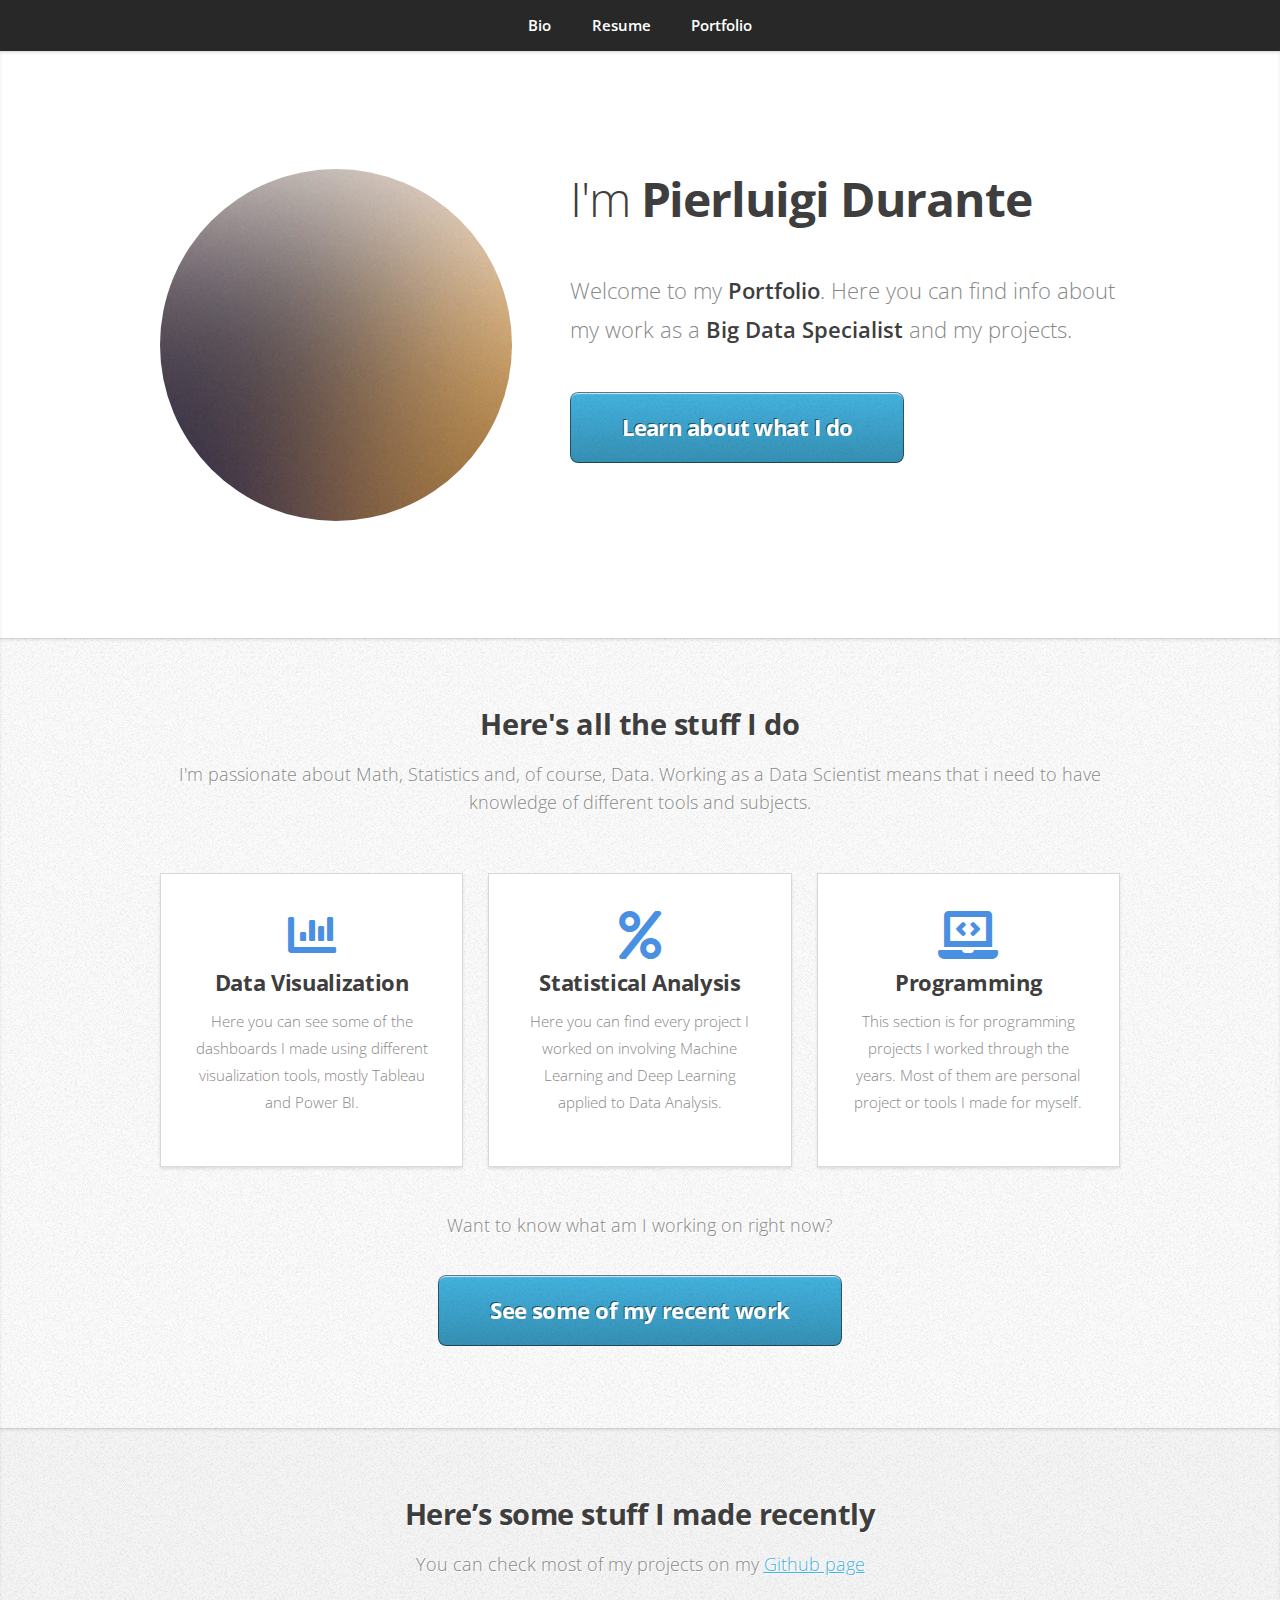
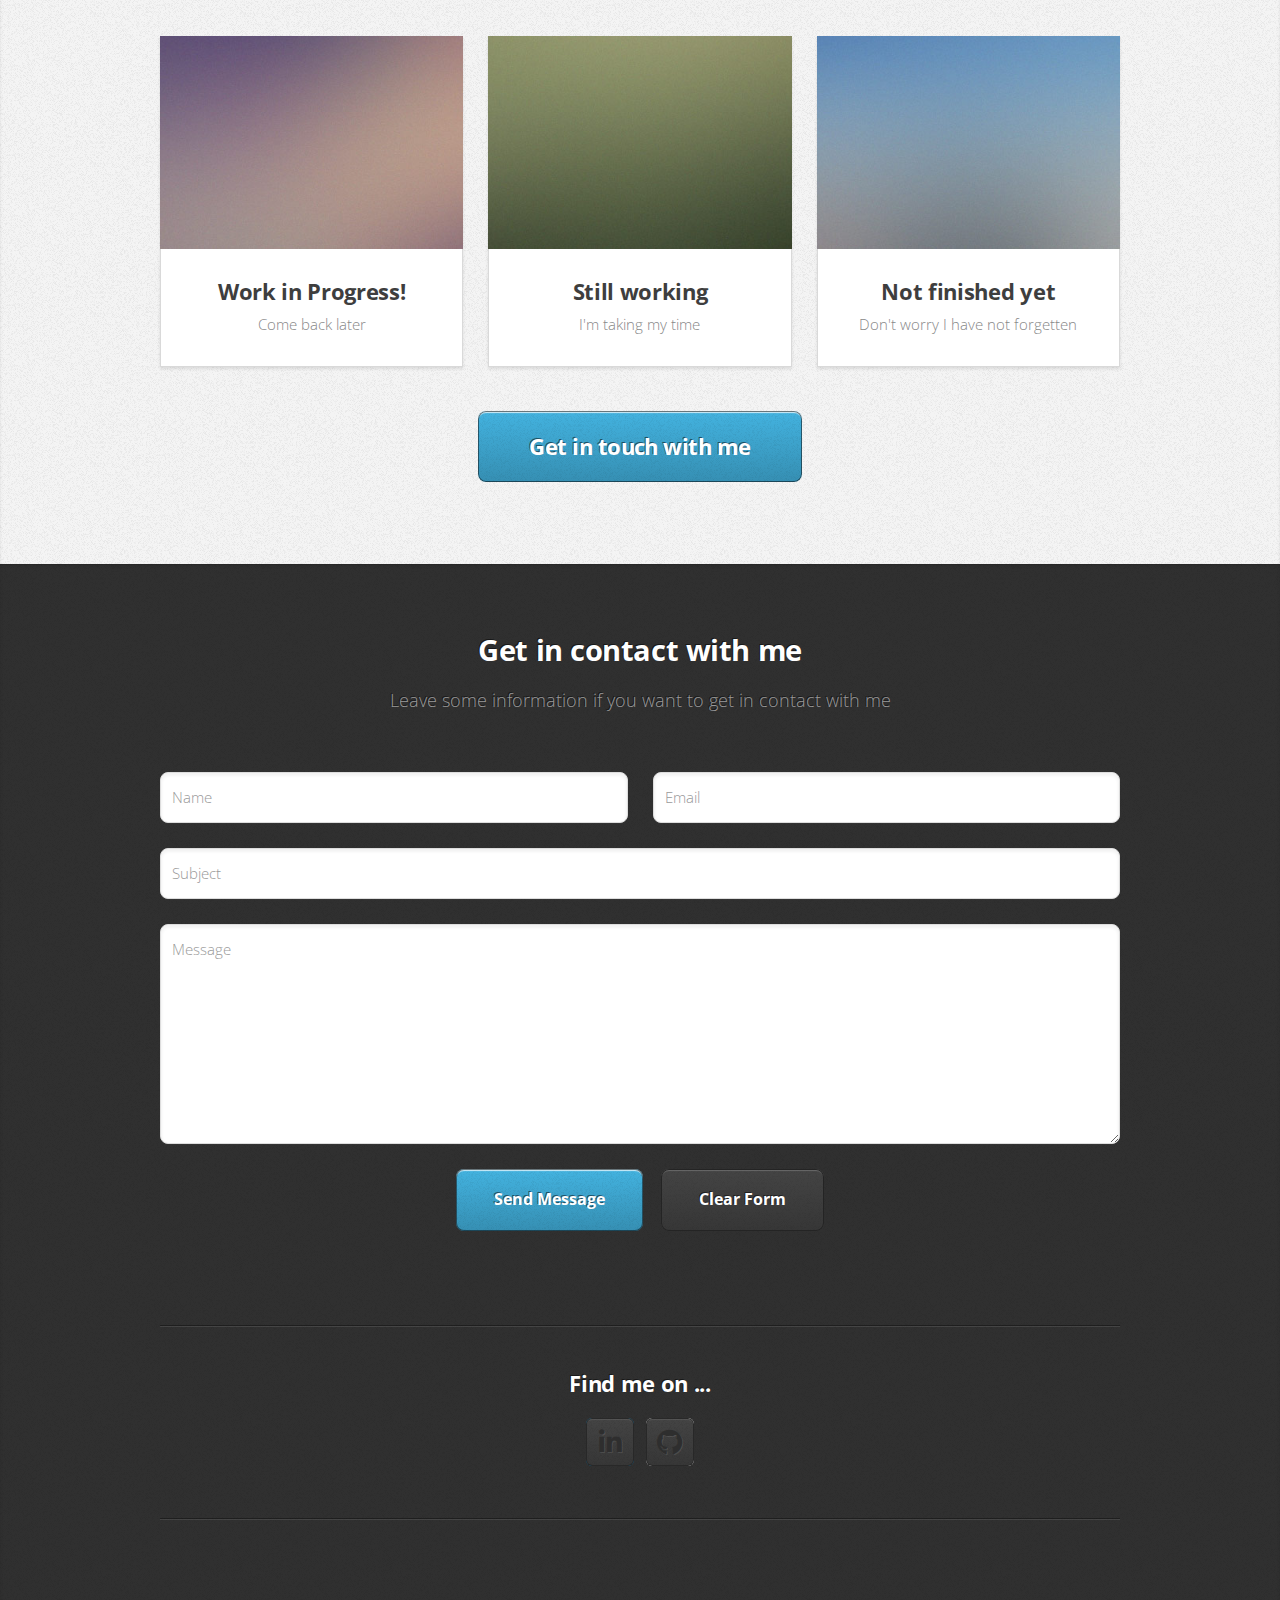
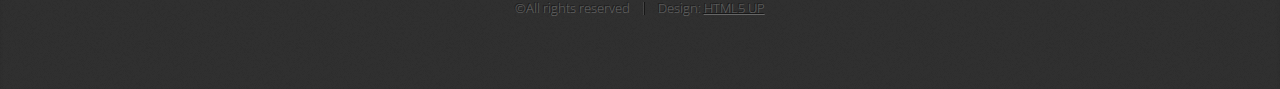
<file: index.html>
<!DOCTYPE HTML>
<!--
	Miniport by HTML5 UP
	html5up.net | @ajlkn
	Free for personal and commercial use under the CCA 3.0 license (html5up.net/license)
-->
<html>
	<head>
		<title>Pierluigi Durante's Portfolio</title>
		<meta charset="utf-8" />
		<meta name="viewport" content="width=device-width, initial-scale=1, user-scalable=no" />
		<link rel="stylesheet" href="assets/css/main.css" />
	</head>
	<body class="is-preload">

	<!-- Style of the CSS-->
	<style>
	.box.style1 .fa {
		font-size: 3rem;  /* Makes icons larger */
		margin-bottom: 1rem;  /* Adds some space below icons */
		color: #4a90e2;  /* You can change this color to match your theme */
	}
	</style>

		<!-- Nav -->
			<nav id="nav">
				<ul class="container">
					<li><a href="bio.html">Bio</a></li>
					<li><a href="resume.html">Resume</a></li>
					<li><a href="projects.html">Portfolio</a></li>
				</ul>
			</nav>

		<!-- Home -->
			<article id="top" class="wrapper style1">
				<div class="container">
					<div class="row">
						<div class="col-4 col-5-large col-12-medium">
							<span class="image fit"><img src="images/pic00.jpg" alt="" /></span>
						</div>
						<div class="col-8 col-7-large col-12-medium">
							<header>
								<h1>I'm <strong>Pierluigi Durante</strong></h1>
							</header>
							<p>Welcome to my <strong>Portfolio</strong>. Here you can find info about my work as a <strong>Big Data Specialist</strong> and my projects. </p>
					
							<a href="#work" class="button large scrolly">Learn about what I do</a>
						</div>
					</div>
				</div>
			</article>

		<!-- Work -->
			<article id="work" class="wrapper style2">
				<div class="container">
					<header>
						<h2>Here's all the stuff I do</h2>
						<p>I'm passionate about Math, Statistics and, of course, Data. Working as a Data Scientist means that i need to have knowledge of different tools and subjects.</p>
					</header>
					<div class="row aln-center">
						<div class="col-4 col-6-medium col-12-small">
							<section class="box style1">
								<span class="fa fa-chart-bar fa-lg"></span>
								<h3>Data Visualization</h3>
								<p>Here you can see some of the dashboards I made using different visualization tools, mostly Tableau and Power BI.</p>
							</section>
						</div>
						<div class="col-4 col-6-medium col-12-small">
							<section class="box style1">
								<span class="fa fa-percent fa-lg"></span>
								<h3>Statistical Analysis</h3>
								<p>Here you can find every project I worked on involving Machine Learning and Deep Learning applied to Data Analysis.</p>
							</section>
						</div>
						<div class="col-4 col-6-medium col-12-small">
							<section class="box style1">
								<span class="fa fa-laptop-code fa-lg"></span>
								<h3>Programming</h3>
								<p>This section is for programming projects I worked through the years. Most of them are personal project or tools I made for myself.</p>
							</section>
						</div>
					</div>
					<footer>
						<p>Want to know what am I working on right now?</p>
						<a href="#portfolio" class="button large scrolly">See some of my recent work</a>
					</footer>
				</div>
			</article>

		<!-- Portfolio -->
			<article id="portfolio" class="wrapper style3">
				<div class="container">
					<header>
						<h2>Here’s some stuff I made recently</h2>
						<p>You can check most of my projects on my <a href = "https://github.com/pier1501" target = "_blank">Github page</a> </p>
					</header>
					<div class="row">
						<div class="col-4 col-6-medium col-12-small">
							<article class="box style2">
								<a href="#" class="image featured"><img src="images/pic01.jpg" alt="" /></a>
								<h3><a href="#">Work in Progress!</a></h3>
								<p>Come back later</p>
							</article>
						</div>
						<div class="col-4 col-6-medium col-12-small">
							<article class="box style2">
								<a href="#" class="image featured"><img src="images/pic02.jpg" alt="" /></a>
								<h3><a href="#">Still working</a></h3>
								<p>I'm taking my time</p>
							</article>
						</div>
						<div class="col-4 col-6-medium col-12-small">
							<article class="box style2">
								<a href="#" class="image featured"><img src="images/pic03.jpg" alt="" /></a>
								<h3><a href="#">Not finished yet </a></h3>
								<p>Don't worry I have not forgetten</p>
							</article>
						</div>
						<!----
						<div class="col-4 col-6-medium col-12-small">
							<article class="box style2">
								<a href="#" class="image featured"><img src="images/pic04.jpg" alt="" /></a>
								<h3><a href="#">Tempus dolore</a></h3>
								<p>Ornare nulla proin odio consequat.</p>
							</article>
						</div>
						<div class="col-4 col-6-medium col-12-small">
							<article class="box style2">
								<a href="#" class="image featured"><img src="images/pic05.jpg" alt="" /></a>
								<h3><a href="#">Feugiat aliquam</a></h3>
								<p>Ornare nulla proin odio consequat.</p>
							</article>
						</div>
						<div class="col-4 col-6-medium col-12-small">
							<article class="box style2">
								<a href="#" class="image featured"><img src="images/pic06.jpg" alt="" /></a>
								<h3><a href="#">Sed amet ornare</a></h3>
								<p>Ornare nulla proin odio consequat.</p>
							</article>
						</div>
						-->
					</div>
					<footer>
						<p></p>
						<a href="#contact" class="button large scrolly">Get in touch with me</a>
					</footer>
				</div>
			</article>

		<!-- Contact -->
			<article id="contact" class="wrapper style4">
				<div class="container large">
					<header>
						<h2>Get in contact with me</h2>
						<p>Leave some information if you want to get in contact with me</p>
					</header>
					<div class="row">
						<style>
                            /* Style for input fields and textarea */
                            #contactForm input[type="text"],
                            #contactForm input[type="email"],
                            #contactForm textarea {
                                background-color: white !important;
                                color: #666 !important;
                                border: 1px solid #ddd !important;
                            }

                            /* Style for placeholder text */
                            #contactForm input::placeholder,
                            #contactForm textarea::placeholder {
                                color: #999 !important;
                                opacity: 1 !important;
                            }

                            /* Style for text when typing */
                            #contactForm input:focus,
                            #contactForm textarea:focus {
                                border-color: #4a4a4a !important;
                                color: #333 !important;
                            }
                        </style>
						<div class="col-12">
							<!-- Add id to the form and fix the form closing tag -->
							<form id="contactForm" onsubmit="return handleSubmit(event)">
								<div class="row">
									<div class="col-6 col-12-small">
										<input type="text" name="name" id="name" placeholder="Name" required />
									</div>
									<div class="col-6 col-12-small">
										<input type="email" name="email" id="email" placeholder="Email" required />
									</div>
									<div class="col-12">
										<input type="text" name="subject" id="subject" placeholder="Subject" required/>
									</div>
									<div class="col-12">
										<textarea name="message" id="message" placeholder="Message" required></textarea>
									</div>
									<div class="col-12">
										<ul class="actions">
											<li><input type="submit" value="Send Message" /></li>
											<li><input type="reset" value="Clear Form" class="alt" /></li>
										</ul>
									</div>
									<!-- Add status message div -->
									<div class="col-12">
										<div id="status-message" style="display: none; padding: 15px; margin-top: 20px; border-radius: 5px;"></div>
									</div>
								</div>
							</form>
						</div>
						<div class="col-12">
							<hr />
							<h3>Find me on ...</h3>
							<ul class="social">
								<li><a href="https://www.linkedin.com/in/pierluigi-durante-331aa129b/" class="icon brands fa-linkedin-in" style="color: #0077B5;"><span class="label">LinkedIn</span></a></li>
								<li><a href="https://github.com/pier1501" class="icon brands fa-github" style="color: #181717;"><span class="label">Github</span></a></li>
								<!--
								<li><a href="#" class="icon solid fa-rss"><span>RSS</span></a></li>
								<li><a href="#" class="icon brands fa-instagram"><span>Instagram</span></a></li>
								<li><a href="#" class="icon brands fa-foursquare"><span>Foursquare</span></a></li>
								<li><a href="#" class="icon brands fa-skype"><span>Skype</span></a></li>
								<li><a href="#" class="icon brands fa-soundcloud"><span>Soundcloud</span></a></li>
								<li><a href="#" class="icon brands fa-youtube"><span>YouTube</span></a></li>
								<li><a href="#" class="icon brands fa-blogger"><span>Blogger</span></a></li>
								<li><a href="#" class="icon brands fa-flickr"><span>Flickr</span></a></li>
								<li><a href="#" class="icon brands fa-vimeo"><span>Vimeo</span></a></li>
								<li><a href="#" class="icon brands fa-tumblr"><span class="label">Tumblr</span></a></li>
								<li><a href="#" class="icon brands fa-google-plus"><span class="label">Google+</span></a></li>
								<li><a href="#" class="icon brands fa-twitter"><span class="label">Twitter</span></a></li>
								<li><a href="#" class="icon brands fa-facebook-f"><span class="label">Facebook</span></a></li>
								<li><a href="#" class="icon brands fa-dribbble"><span class="label">Dribbble</span></a></li>
								-->
							</ul>
							<hr />
						</div>
					</div>
					<footer>
						<ul id="copyright">
							<li>&copy;All rights reserved</li><li>Design: <a href="http://html5up.net">HTML5 UP</a></li>
						</ul>
					</footer>
				</div>
			</article>

		<!-- Scripts 
			<script src="assets/js/jquery.min.js"></script>
			<script src="assets/js/jquery.scrolly.min.js"></script>
			<script src="assets/js/browser.min.js"></script>
			<script src="assets/js/breakpoints.min.js"></script>
			<script src="assets/js/util.js"></script>
			<script src="assets/js/main.js"></script>
		-->
		<!--	Add EmailJS Script 
			<script type="text/javascript" src="https://cdn.jsdelivr.net/npm/@emailjs/browser@3/dist/email.min.js"></script>
			<script type="text/javascript">
				// Initialize EmailJS with your user ID
				(function() {
					emailjs.init("YOUR_USER_ID"); // Replace with your actual User ID
				})();

				function handleSubmit(event) {
					event.preventDefault();
					
					// Get the status message div
					const statusDiv = document.getElementById('status-message');
					const submitButton = document.querySelector('input[type="submit"]');
					
					// Disable submit button and show loading state
					submitButton.value = 'Sending...';
					submitButton.disabled = true;
					
					// Get form data
					const templateParams = {
						from_name: document.getElementById('name').value,
						from_email: document.getElementById('email').value,
						subject: document.getElementById('subject').value,
						message: document.getElementById('message').value,
					};

					// Send email using EmailJS
					emailjs.send(
						'YOUR_SERVICE_ID', // Replace with your EmailJS service ID
						'YOUR_TEMPLATE_ID', // Replace with your EmailJS template ID
						templateParams
					)
					.then(function(response) {
						// Success message
						statusDiv.style.display = 'block';
						statusDiv.style.backgroundColor = '#dff0d8';
						statusDiv.style.color = '#3c763d';
						statusDiv.style.border = '1px solid #d6e9c6';
						statusDiv.textContent = 'Your message has been sent successfully!';
						
						// Clear the form
						document.getElementById('contactForm').reset();
					}, function(error) {
						// Error message
						statusDiv.style.display = 'block';
						statusDiv.style.backgroundColor = '#f2dede';
						statusDiv.style.color = '#a94442';
						statusDiv.style.border = '1px solid #ebccd1';
						statusDiv.textContent = 'Sorry, there was an error sending your message. Please try again later.';
					})
					.finally(function() {
						// Re-enable submit button
						submitButton.value = 'Send Message';
						submitButton.disabled = false;
						
						// Hide status message after 5 seconds
						setTimeout(() => {
							statusDiv.style.display = 'none';
						}, 5000);
					});
					
					return false;
				}
				</script>
				-->
	</body>
</html>
</file>
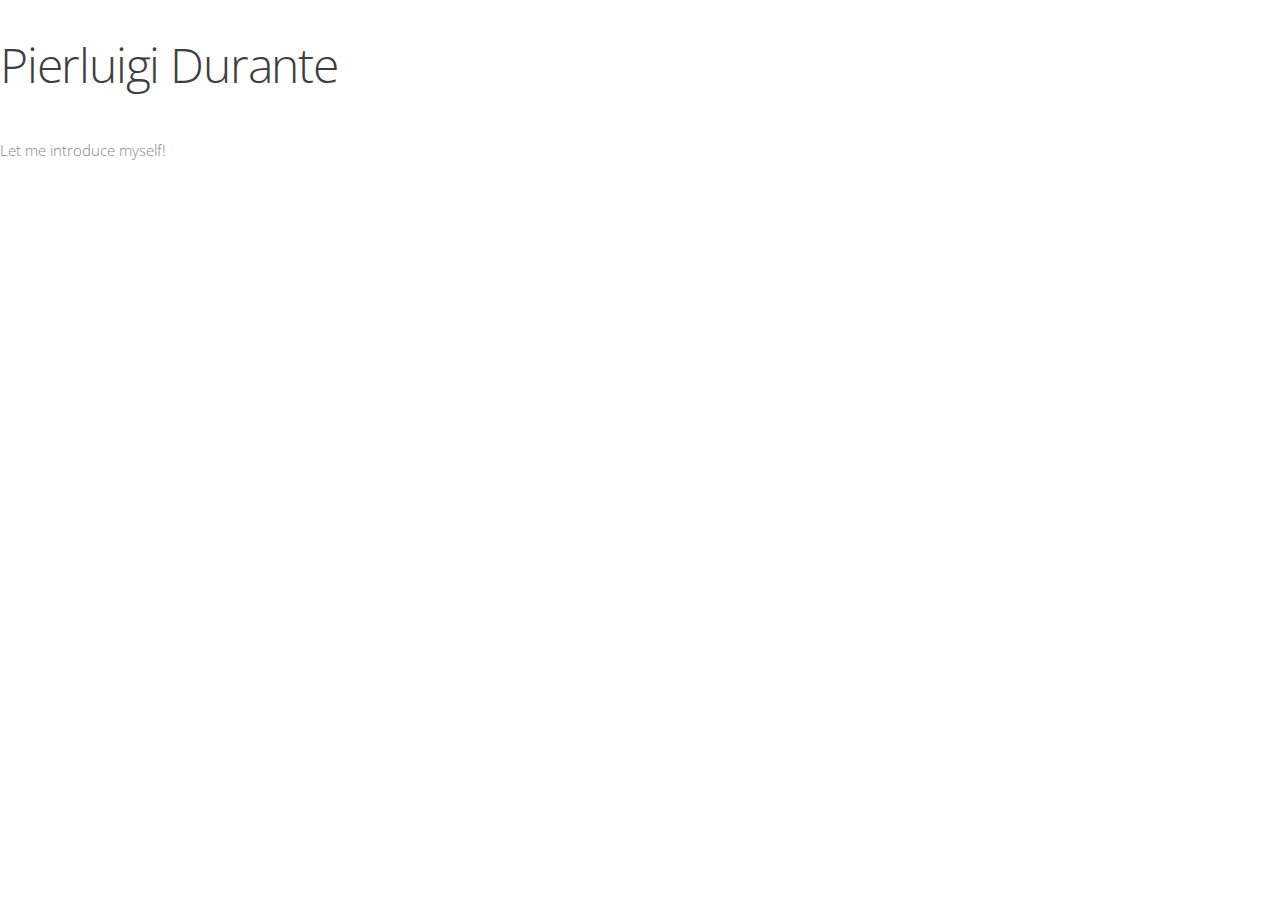
<file: bio.html>
<!DOCTYPE html>
<html lang="en">
	<head>
		<title>Pierluigi Durante's Portfolio</title>
		<meta charset="utf-8" />
		<meta name="viewport" content="width=device-width, initial-scale=1, user-scalable=no" />
		<link rel="stylesheet" href="assets/css/main.css" />
	</head>
	<body class="is-preload">
		<header>
			<h1>Pierluigi Durante</h1>
		</header>
		<main>
			<p>Let me introduce myself!</p>
		</main>
		<script src="assets/js/main.js"></script>
	</body>
</html>
</file>
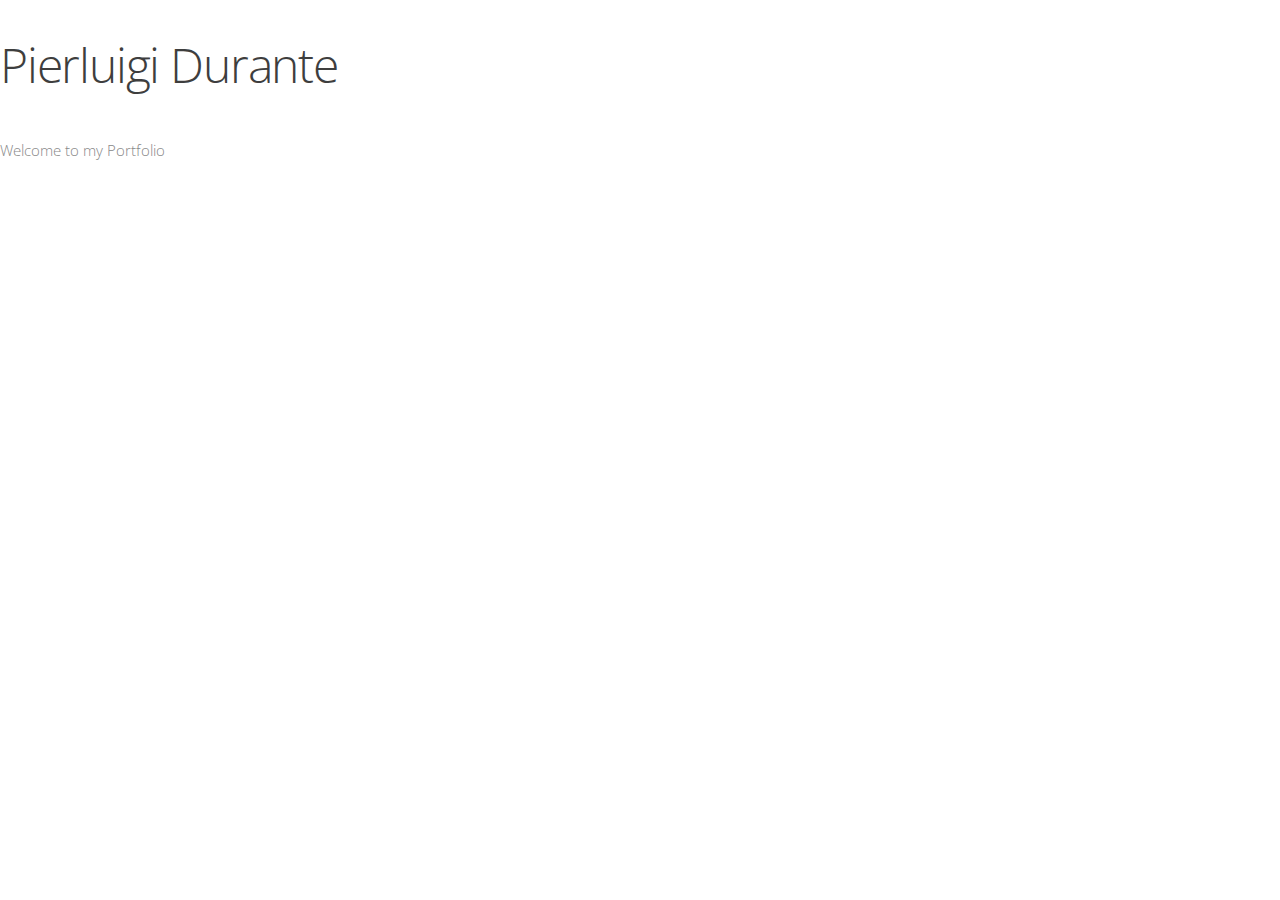
<file: projects.html>
<!DOCTYPE html>
<html lang="en">
	<head>
		<title>Pierluigi Durante's Portfolio</title>
		<meta charset="utf-8" />
		<meta name="viewport" content="width=device-width, initial-scale=1, user-scalable=no" />
		<link rel="stylesheet" href="assets/css/main.css" />
	</head>
	<body class="is-preload">
		<header>
			<h1>Pierluigi Durante</h1>
		</header>
		<main>
			<p>Welcome to my Portfolio</p>
		</main>
		<script src="assets/js/main.js"></script>
	</body>
</html>
</file>
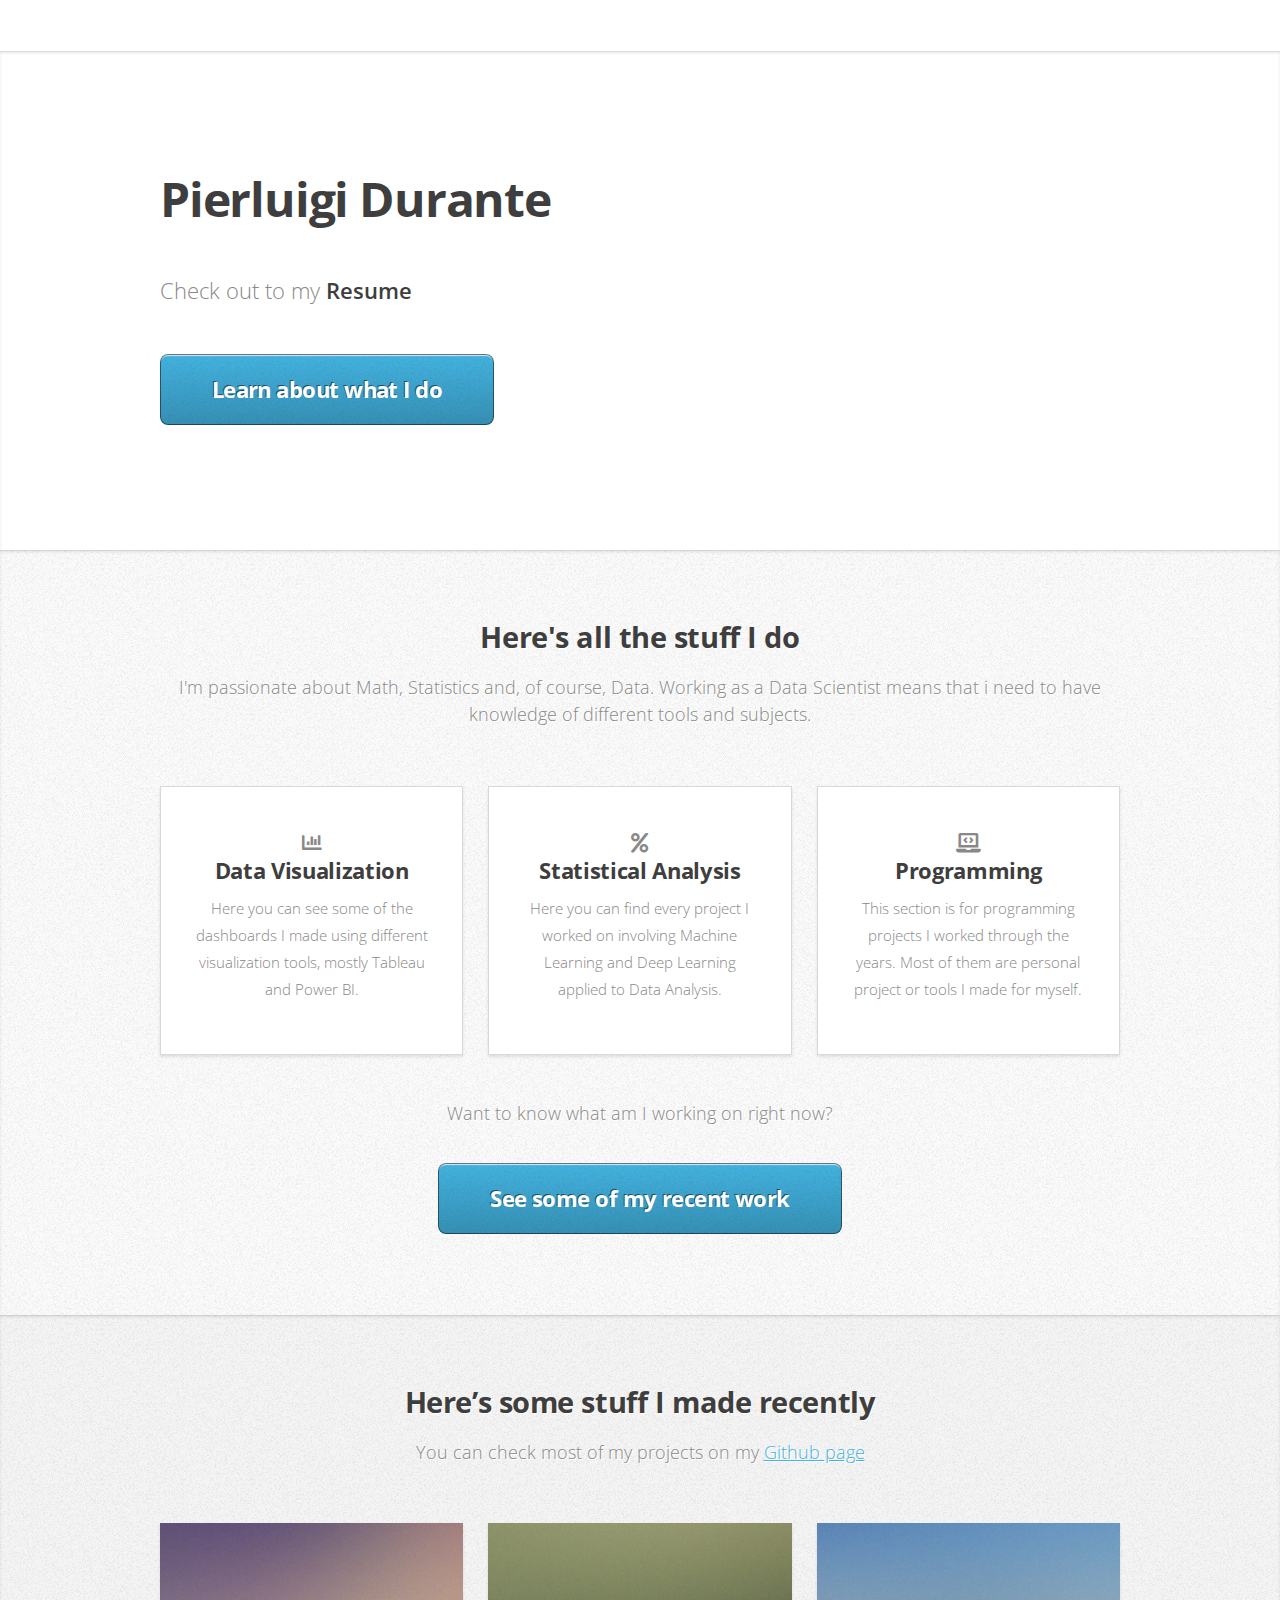
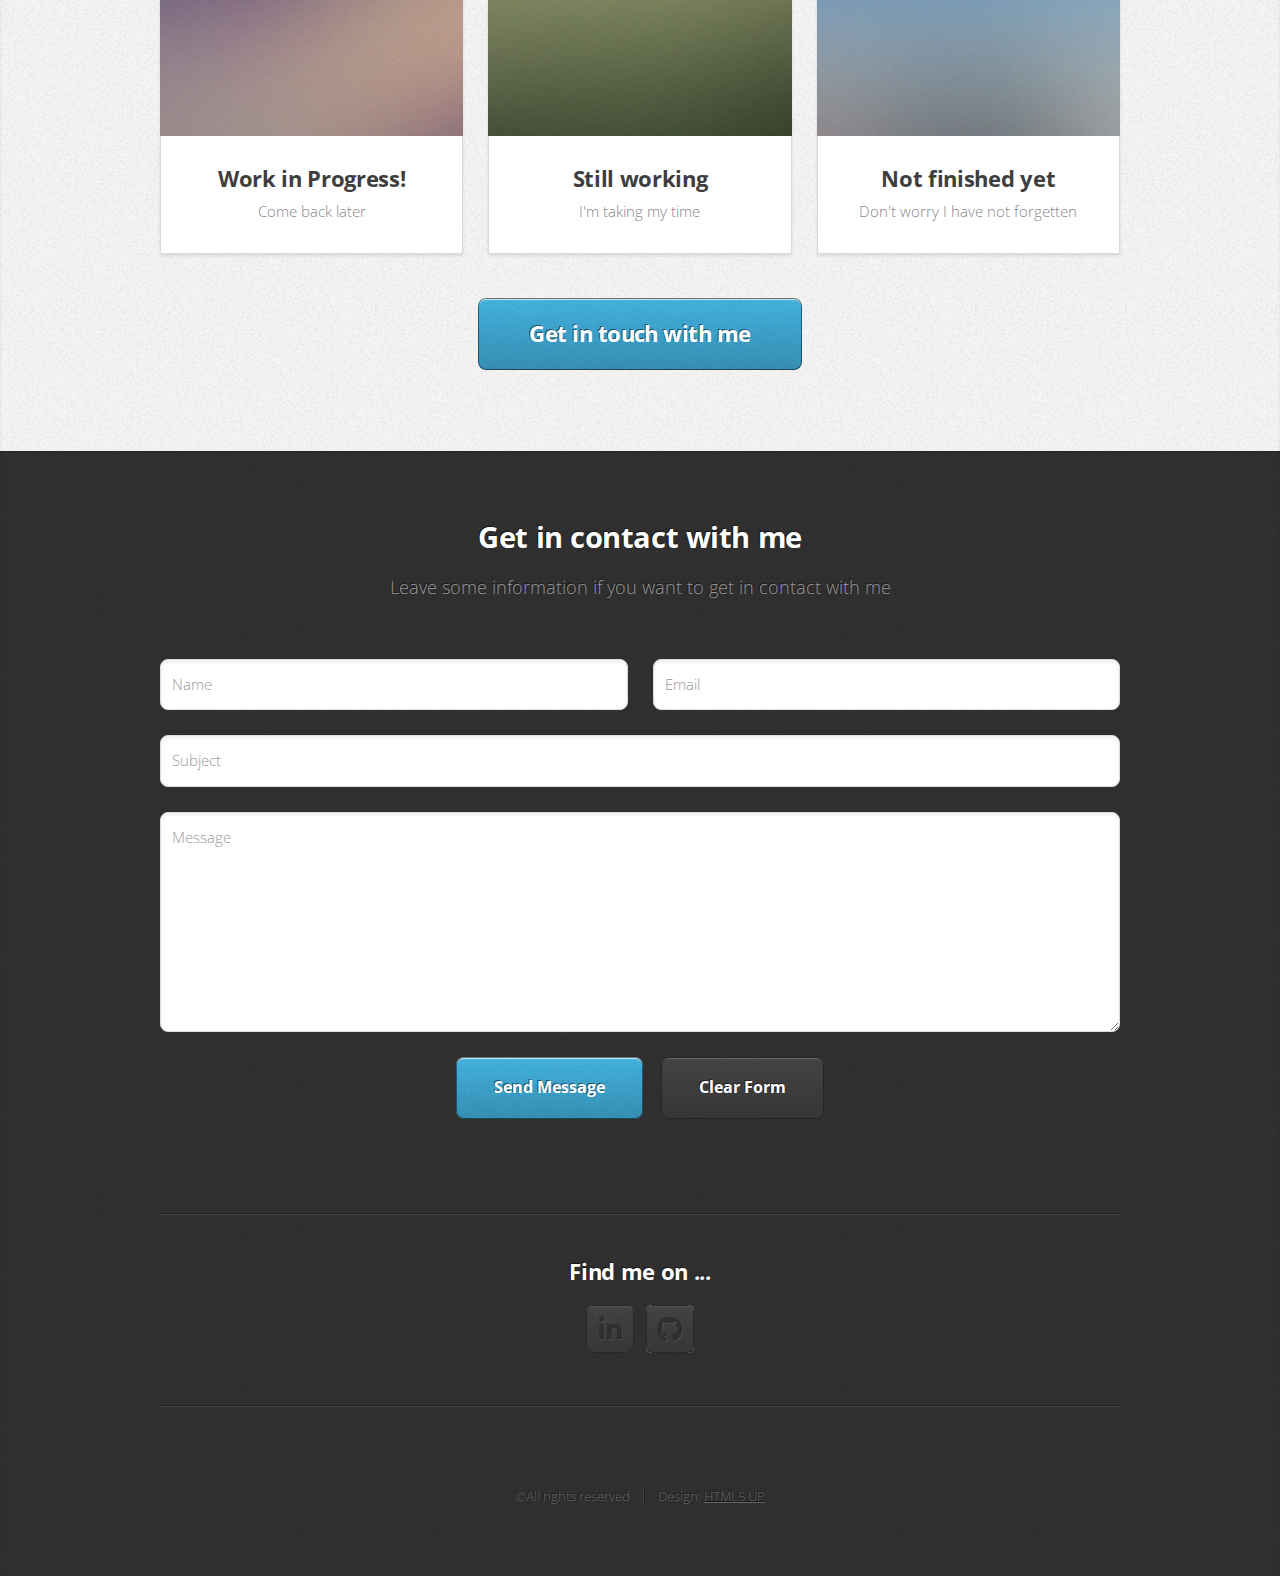
<file: resume.html>
<!DOCTYPE html>
<html lang="en">
	<head>
		<title>Pierluigi Durante's Portfolio</title>
		<meta charset="utf-8" />
		<meta name="viewport" content="width=device-width, initial-scale=1, user-scalable=no" />
		<link rel="stylesheet" href="assets/css/main.css" />
	</head>
	<body class="is-preload">

	<!-- Home -->
	<article id="top" class="wrapper style1">
		<div class="container">
			<div class="col-8 col-7-large col-12-medium">
				<header>
					<h1><strong>Pierluigi Durante</strong></h1>
				</header>
				<p>Check out to my <strong>Resume</strong></p>
			
				<a href="#work" class="button large scrolly">Learn about what I do</a>
			</div>
		</div>
	</article>

<!-- Work -->
	<article id="work" class="wrapper style2">
		<div class="container">
			<header>
				<h2>Here's all the stuff I do</h2>
				<p>I'm passionate about Math, Statistics and, of course, Data. Working as a Data Scientist means that i need to have knowledge of different tools and subjects.</p>
			</header>
			<div class="row aln-center">
				<div class="col-4 col-6-medium col-12-small">
					<section class="box style1">
						<span class="fa fa-chart-bar fa-lg"></span>
						<h3>Data Visualization</h3>
						<p>Here you can see some of the dashboards I made using different visualization tools, mostly Tableau and Power BI.</p>
					</section>
				</div>
				<div class="col-4 col-6-medium col-12-small">
					<section class="box style1">
						<span class="fa fa-percent fa-lg"></span>
						<h3>Statistical Analysis</h3>
						<p>Here you can find every project I worked on involving Machine Learning and Deep Learning applied to Data Analysis.</p>
					</section>
				</div>
				<div class="col-4 col-6-medium col-12-small">
					<section class="box style1">
						<span class="fa fa-laptop-code fa-lg"></span>
						<h3>Programming</h3>
						<p>This section is for programming projects I worked through the years. Most of them are personal project or tools I made for myself.</p>
					</section>
				</div>
			</div>
			<footer>
				<p>Want to know what am I working on right now?</p>
				<a href="#portfolio" class="button large scrolly">See some of my recent work</a>
			</footer>
		</div>
	</article>

<!-- Portfolio -->
	<article id="portfolio" class="wrapper style3">
		<div class="container">
			<header>
				<h2>Here’s some stuff I made recently</h2>
				<p>You can check most of my projects on my <a href = "https://github.com/pier1501" target = "_blank">Github page</a> </p>
			</header>
			<div class="row">
				<div class="col-4 col-6-medium col-12-small">
					<article class="box style2">
						<a href="#" class="image featured"><img src="images/pic01.jpg" alt="" /></a>
						<h3><a href="#">Work in Progress!</a></h3>
						<p>Come back later</p>
					</article>
				</div>
				<div class="col-4 col-6-medium col-12-small">
					<article class="box style2">
						<a href="#" class="image featured"><img src="images/pic02.jpg" alt="" /></a>
						<h3><a href="#">Still working</a></h3>
						<p>I'm taking my time</p>
					</article>
				</div>
				<div class="col-4 col-6-medium col-12-small">
					<article class="box style2">
						<a href="#" class="image featured"><img src="images/pic03.jpg" alt="" /></a>
						<h3><a href="#">Not finished yet </a></h3>
						<p>Don't worry I have not forgetten</p>
					</article>
				</div>
				<!----
				<div class="col-4 col-6-medium col-12-small">
					<article class="box style2">
						<a href="#" class="image featured"><img src="images/pic04.jpg" alt="" /></a>
						<h3><a href="#">Tempus dolore</a></h3>
						<p>Ornare nulla proin odio consequat.</p>
					</article>
				</div>
				<div class="col-4 col-6-medium col-12-small">
					<article class="box style2">
						<a href="#" class="image featured"><img src="images/pic05.jpg" alt="" /></a>
						<h3><a href="#">Feugiat aliquam</a></h3>
						<p>Ornare nulla proin odio consequat.</p>
					</article>
				</div>
				<div class="col-4 col-6-medium col-12-small">
					<article class="box style2">
						<a href="#" class="image featured"><img src="images/pic06.jpg" alt="" /></a>
						<h3><a href="#">Sed amet ornare</a></h3>
						<p>Ornare nulla proin odio consequat.</p>
					</article>
				</div>
				-->
			</div>
			<footer>
				<p></p>
				<a href="#contact" class="button large scrolly">Get in touch with me</a>
			</footer>
		</div>
	</article>

<!-- Contact -->
	<article id="contact" class="wrapper style4">
		<div class="container large">
			<header>
				<h2>Get in contact with me</h2>
				<p>Leave some information if you want to get in contact with me</p>
			</header>
			<div class="row">
				<style>
					/* Style for input fields and textarea */
					#contactForm input[type="text"],
					#contactForm input[type="email"],
					#contactForm textarea {
						background-color: white !important;
						color: #666 !important;
						border: 1px solid #ddd !important;
					}

					/* Style for placeholder text */
					#contactForm input::placeholder,
					#contactForm textarea::placeholder {
						color: #999 !important;
						opacity: 1 !important;
					}

					/* Style for text when typing */
					#contactForm input:focus,
					#contactForm textarea:focus {
						border-color: #4a4a4a !important;
						color: #333 !important;
					}
				</style>
				<div class="col-12">
					<!-- Add id to the form and fix the form closing tag -->
					<form id="contactForm" onsubmit="return handleSubmit(event)">
						<div class="row">
							<div class="col-6 col-12-small">
								<input type="text" name="name" id="name" placeholder="Name" required />
							</div>
							<div class="col-6 col-12-small">
								<input type="email" name="email" id="email" placeholder="Email" required />
							</div>
							<div class="col-12">
								<input type="text" name="subject" id="subject" placeholder="Subject" required/>
							</div>
							<div class="col-12">
								<textarea name="message" id="message" placeholder="Message" required></textarea>
							</div>
							<div class="col-12">
								<ul class="actions">
									<li><input type="submit" value="Send Message" /></li>
									<li><input type="reset" value="Clear Form" class="alt" /></li>
								</ul>
							</div>
							<!-- Add status message div -->
							<div class="col-12">
								<div id="status-message" style="display: none; padding: 15px; margin-top: 20px; border-radius: 5px;"></div>
							</div>
						</div>
					</form>
				</div>
				<div class="col-12">
					<hr />
					<h3>Find me on ...</h3>
					<ul class="social">
						<li><a href="https://www.linkedin.com/in/pierluigi-durante-331aa129b/" class="icon brands fa-linkedin-in" style="color: #0077B5;"><span class="label">LinkedIn</span></a></li>
						<li><a href="https://github.com/pier1501" class="icon brands fa-github" style="color: #181717;"><span class="label">Github</span></a></li>
						<!--
						<li><a href="#" class="icon solid fa-rss"><span>RSS</span></a></li>
						<li><a href="#" class="icon brands fa-instagram"><span>Instagram</span></a></li>
						<li><a href="#" class="icon brands fa-foursquare"><span>Foursquare</span></a></li>
						<li><a href="#" class="icon brands fa-skype"><span>Skype</span></a></li>
						<li><a href="#" class="icon brands fa-soundcloud"><span>Soundcloud</span></a></li>
						<li><a href="#" class="icon brands fa-youtube"><span>YouTube</span></a></li>
						<li><a href="#" class="icon brands fa-blogger"><span>Blogger</span></a></li>
						<li><a href="#" class="icon brands fa-flickr"><span>Flickr</span></a></li>
						<li><a href="#" class="icon brands fa-vimeo"><span>Vimeo</span></a></li>
						<li><a href="#" class="icon brands fa-tumblr"><span class="label">Tumblr</span></a></li>
						<li><a href="#" class="icon brands fa-google-plus"><span class="label">Google+</span></a></li>
						<li><a href="#" class="icon brands fa-twitter"><span class="label">Twitter</span></a></li>
						<li><a href="#" class="icon brands fa-facebook-f"><span class="label">Facebook</span></a></li>
						<li><a href="#" class="icon brands fa-dribbble"><span class="label">Dribbble</span></a></li>
						-->
					</ul>
					<hr />
				</div>
			</div>
			<footer>
				<ul id="copyright">
					<li>&copy;All rights reserved</li><li>Design: <a href="http://html5up.net">HTML5 UP</a></li>
				</ul>
			</footer>
		</div>
	</article>

<!-- Scripts 
	<script src="assets/js/jquery.min.js"></script>
	<script src="assets/js/jquery.scrolly.min.js"></script>
	<script src="assets/js/browser.min.js"></script>
	<script src="assets/js/breakpoints.min.js"></script>
	<script src="assets/js/util.js"></script>
	<script src="assets/js/main.js"></script>
-->
<!--	Add EmailJS Script 
	<script type="text/javascript" src="https://cdn.jsdelivr.net/npm/@emailjs/browser@3/dist/email.min.js"></script>
	<script type="text/javascript">
		// Initialize EmailJS with your user ID
		(function() {
			emailjs.init("YOUR_USER_ID"); // Replace with your actual User ID
		})();

		function handleSubmit(event) {
			event.preventDefault();
			
			// Get the status message div
			const statusDiv = document.getElementById('status-message');
			const submitButton = document.querySelector('input[type="submit"]');
			
			// Disable submit button and show loading state
			submitButton.value = 'Sending...';
			submitButton.disabled = true;
			
			// Get form data
			const templateParams = {
				from_name: document.getElementById('name').value,
				from_email: document.getElementById('email').value,
				subject: document.getElementById('subject').value,
				message: document.getElementById('message').value,
			};

			// Send email using EmailJS
			emailjs.send(
				'YOUR_SERVICE_ID', // Replace with your EmailJS service ID
				'YOUR_TEMPLATE_ID', // Replace with your EmailJS template ID
				templateParams
			)
			.then(function(response) {
				// Success message
				statusDiv.style.display = 'block';
				statusDiv.style.backgroundColor = '#dff0d8';
				statusDiv.style.color = '#3c763d';
				statusDiv.style.border = '1px solid #d6e9c6';
				statusDiv.textContent = 'Your message has been sent successfully!';
				
				// Clear the form
				document.getElementById('contactForm').reset();
			}, function(error) {
				// Error message
				statusDiv.style.display = 'block';
				statusDiv.style.backgroundColor = '#f2dede';
				statusDiv.style.color = '#a94442';
				statusDiv.style.border = '1px solid #ebccd1';
				statusDiv.textContent = 'Sorry, there was an error sending your message. Please try again later.';
			})
			.finally(function() {
				// Re-enable submit button
				submitButton.value = 'Send Message';
				submitButton.disabled = false;
				
				// Hide status message after 5 seconds
				setTimeout(() => {
					statusDiv.style.display = 'none';
				}, 5000);
			});
			
			return false;
		}
		</script>
		-->
</body>
</html>
</file>
<file: assets/css/main.css>
@import url("https://fonts.googleapis.com/css?family=Open+Sans:300,300italic,600,600italic,700");
@import url('https://fonts.googleapis.com/css2?family=Libre+Franklin:ital,wght@0,100..900;1,100..900&display=swap');
@import url("fontawesome-all.min.css");

/*
	Miniport by HTML5 UP
	html5up.net | @ajlkn
	Free for personal and commercial use under the CCA 3.0 license (html5up.net/license)
*/

html, body, div, span, applet, object,
iframe, h1, h2, h3, h4, h5, h6, p, blockquote,
pre, a, abbr, acronym, address, big, cite,
code, del, dfn, em, img, ins, kbd, q, s, samp,
small, strike, strong, sub, sup, tt, var, b,
u, i, center, dl, dt, dd, ol, ul, li, fieldset,
form, label, legend, table, caption, tbody,
tfoot, thead, tr, th, td, article, aside,
canvas, details, embed, figure, figcaption,
footer, header, hgroup, menu, nav, output, ruby,
section, summary, time, mark, audio, video {
	margin: 0;
	padding: 0;
	border: 0;
	font-size: 100%;
	font: inherit;
	vertical-align: baseline;}

article, aside, details, figcaption, figure,
footer, header, hgroup, menu, nav, section {
	display: block;}

body {
	line-height: 1;
}

ol, ul {
	list-style: none;
}

blockquote, q {
	quotes: none;
}

	blockquote:before, blockquote:after, q:before, q:after {
		content: '';
		content: none;
	}

table {
	border-collapse: collapse;
	border-spacing: 0;
}

body {
	-webkit-text-size-adjust: none;
}

mark {
	background-color: transparent;
	color: inherit;
}

input::-moz-focus-inner {
	border: 0;
	padding: 0;
}

input, select, textarea {
	-moz-appearance: none;
	-webkit-appearance: none;
	-ms-appearance: none;
	appearance: none;
}

/* Basic */

	html {
		box-sizing: border-box;
	}

	*, *:before, *:after {
		box-sizing: inherit;
	}

	body {
		padding-top: 3.5em;
	}

		body.is-preload *, body.is-preload *:before, body.is-preload *:after {
			-moz-animation: none !important;
			-webkit-animation: none !important;
			-ms-animation: none !important;
			animation: none !important;
			-moz-transition: none !important;
			-webkit-transition: none !important;
			-ms-transition: none !important;
			transition: none !important;
		}

	body, input, textarea, select {
		font-family: 'Open Sans', sans-serif;
		line-height: 1.85em;
		color: #888;
		font-weight: 300;
		font-size: 13pt;
	}

	a {
		-moz-transition: color .2s ease-in-out;
		-webkit-transition: color .2s ease-in-out;
		-ms-transition: color .2s ease-in-out;
		transition: color .2s ease-in-out;
		color: #43B3E0;
		text-decoration: underline;
	}

		a:hover {
			color: #43bff0 !important;
		}

		a img {
			border: 0;
		}

	b, strong {
		font-weight: 600;
		color: #3e3e3e;
	}

	i, em {
		font-style: italic;
	}

	sub {
		position: relative;
		top: 0.5em;
		font-size: 0.8em;
	}

	sup {
		position: relative;
		top: -0.5em;
		font-size: 0.8em;
	}

	blockquote {
		border-left: solid 0.75em #eee;
		padding: 1em 0 1em 1.5em;
		font-style: italic;
	}

	h1, h2, h3, h4, h5, h6 {
		color: #3e3e3e;
		margin: 0 0 0.75em 0;
	}

	h1 a, h2 a, h3 a, h4 a, h5 a, h6 a {
		text-decoration: none;
		color: inherit;
	}

	h2, h3, h4, h5, h6 {
		font-weight: 700;
	}

	h1 {
		font-size: 3.25em;
		letter-spacing: -0.025em;
		font-weight: 300;
	}

		h1 strong {
			font-weight: 700;
		}

	h2 {
		font-size: 2em;
		letter-spacing: -0.015em;
	}

	h3 {
		font-size: 1.5em;
		letter-spacing: -0.015em;
	}

	em, i {
		font-style: italic;
	}

	br.clear {
		clear: both;
	}

	hr {
		border: 0;
		border-top: solid 1px #444;
		border-top-color: rgba(0, 0, 0, 0.35);
		box-shadow: 0px 1px 0px 0px rgba(255, 255, 255, 0.1);
		height: 1px;
		margin: 3em 0;
	}

	p, ul, ol, dl, table {
		margin-bottom: 2em;
	}

	header {
		margin: 0 0 3em 0;
	}

		header > p {
			font-size: 1.25em;
			margin: 0;
		}

	footer {
		margin: 3em 0 0 0;
	}

		footer > p {
			font-size: 1.25em;
		}

/* Container */

	.container {
		margin: 0 auto;
		max-width: calc(100% - 50px);
		width: 1200px;
	}

		.container.medium {
			width: 900px;
		}

		@media screen and (max-width: 1680px) {

			.container {
				width: 1200px;
			}

				.container.medium {
					width: 900px;
				}

		}

		@media screen and (max-width: 1280px) {

			.container {
				width: 960px;
			}

				.container.medium {
					width: 720px;
				}

		}

		@media screen and (max-width: 980px) {

			.container {
				width: 100%;
			}

				.container.medium {
					width: 75%;
				}

		}

		@media screen and (max-width: 736px) {

			.container {
				width: 100%;
				max-width: calc(100% - 30px);
			}

				.container.medium {
					width: 100%;
				}

		}

/* Row */

	.row {
		display: flex;
		flex-wrap: wrap;
		box-sizing: border-box;
		align-items: stretch;
	}

		.row > * {
			box-sizing: border-box;
		}

		.row.gtr-uniform > * > :last-child {
			margin-bottom: 0;
		}

		.row.aln-left {
			justify-content: flex-start;
		}

		.row.aln-center {
			justify-content: center;
		}

		.row.aln-right {
			justify-content: flex-end;
		}

		.row.aln-top {
			align-items: flex-start;
		}

		.row.aln-middle {
			align-items: center;
		}

		.row.aln-bottom {
			align-items: flex-end;
		}

		.row > .imp {
			order: -1;
		}

		.row > .col-1 {
			width: 8.33333%;
		}

		.row > .off-1 {
			margin-left: 8.33333%;
		}

		.row > .col-2 {
			width: 16.66667%;
		}

		.row > .off-2 {
			margin-left: 16.66667%;
		}

		.row > .col-3 {
			width: 25%;
		}

		.row > .off-3 {
			margin-left: 25%;
		}

		.row > .col-4 {
			width: 33.33333%;
		}

		.row > .off-4 {
			margin-left: 33.33333%;
		}

		.row > .col-5 {
			width: 41.66667%;
		}

		.row > .off-5 {
			margin-left: 41.66667%;
		}

		.row > .col-6 {
			width: 50%;
		}

		.row > .off-6 {
			margin-left: 50%;
		}

		.row > .col-7 {
			width: 58.33333%;
		}

		.row > .off-7 {
			margin-left: 58.33333%;
		}

		.row > .col-8 {
			width: 66.66667%;
		}

		.row > .off-8 {
			margin-left: 66.66667%;
		}

		.row > .col-9 {
			width: 75%;
		}

		.row > .off-9 {
			margin-left: 75%;
		}

		.row > .col-10 {
			width: 83.33333%;
		}

		.row > .off-10 {
			margin-left: 83.33333%;
		}

		.row > .col-11 {
			width: 91.66667%;
		}

		.row > .off-11 {
			margin-left: 91.66667%;
		}

		.row > .col-12 {
			width: 100%;
		}

		.row > .off-12 {
			margin-left: 100%;
		}

		.row.gtr-0 {
			margin-top: 0px;
			margin-left: 0px;
		}

			.row.gtr-0 > * {
				padding: 0px 0 0 0px;
			}

			.row.gtr-0.gtr-uniform {
				margin-top: 0px;
			}

				.row.gtr-0.gtr-uniform > * {
					padding-top: 0px;
				}

		.row.gtr-25 {
			margin-top: -6.25px;
			margin-left: -6.25px;
		}

			.row.gtr-25 > * {
				padding: 6.25px 0 0 6.25px;
			}

			.row.gtr-25.gtr-uniform {
				margin-top: -6.25px;
			}

				.row.gtr-25.gtr-uniform > * {
					padding-top: 6.25px;
				}

		.row.gtr-50 {
			margin-top: -12.5px;
			margin-left: -12.5px;
		}

			.row.gtr-50 > * {
				padding: 12.5px 0 0 12.5px;
			}

			.row.gtr-50.gtr-uniform {
				margin-top: -12.5px;
			}

				.row.gtr-50.gtr-uniform > * {
					padding-top: 12.5px;
				}

		.row {
			margin-top: -25px;
			margin-left: -25px;
		}

			.row > * {
				padding: 25px 0 0 25px;
			}

			.row.gtr-uniform {
				margin-top: -25px;
			}

				.row.gtr-uniform > * {
					padding-top: 25px;
				}

		.row.gtr-150 {
			margin-top: -37.5px;
			margin-left: -37.5px;
		}

			.row.gtr-150 > * {
				padding: 37.5px 0 0 37.5px;
			}

			.row.gtr-150.gtr-uniform {
				margin-top: -37.5px;
			}

				.row.gtr-150.gtr-uniform > * {
					padding-top: 37.5px;
				}

		.row.gtr-200 {
			margin-top: -50px;
			margin-left: -50px;
		}

			.row.gtr-200 > * {
				padding: 50px 0 0 50px;
			}

			.row.gtr-200.gtr-uniform {
				margin-top: -50px;
			}

				.row.gtr-200.gtr-uniform > * {
					padding-top: 50px;
				}

		@media screen and (max-width: 1680px) {

			.row {
				display: flex;
				flex-wrap: wrap;
				box-sizing: border-box;
				align-items: stretch;
			}

				.row > * {
					box-sizing: border-box;
				}

				.row.gtr-uniform > * > :last-child {
					margin-bottom: 0;
				}

				.row.aln-left {
					justify-content: flex-start;
				}

				.row.aln-center {
					justify-content: center;
				}

				.row.aln-right {
					justify-content: flex-end;
				}

				.row.aln-top {
					align-items: flex-start;
				}

				.row.aln-middle {
					align-items: center;
				}

				.row.aln-bottom {
					align-items: flex-end;
				}

				.row > .imp-xlarge {
					order: -1;
				}

				.row > .col-1-xlarge {
					width: 8.33333%;
				}

				.row > .off-1-xlarge {
					margin-left: 8.33333%;
				}

				.row > .col-2-xlarge {
					width: 16.66667%;
				}

				.row > .off-2-xlarge {
					margin-left: 16.66667%;
				}

				.row > .col-3-xlarge {
					width: 25%;
				}

				.row > .off-3-xlarge {
					margin-left: 25%;
				}

				.row > .col-4-xlarge {
					width: 33.33333%;
				}

				.row > .off-4-xlarge {
					margin-left: 33.33333%;
				}

				.row > .col-5-xlarge {
					width: 41.66667%;
				}

				.row > .off-5-xlarge {
					margin-left: 41.66667%;
				}

				.row > .col-6-xlarge {
					width: 50%;
				}

				.row > .off-6-xlarge {
					margin-left: 50%;
				}

				.row > .col-7-xlarge {
					width: 58.33333%;
				}

				.row > .off-7-xlarge {
					margin-left: 58.33333%;
				}

				.row > .col-8-xlarge {
					width: 66.66667%;
				}

				.row > .off-8-xlarge {
					margin-left: 66.66667%;
				}

				.row > .col-9-xlarge {
					width: 75%;
				}

				.row > .off-9-xlarge {
					margin-left: 75%;
				}

				.row > .col-10-xlarge {
					width: 83.33333%;
				}

				.row > .off-10-xlarge {
					margin-left: 83.33333%;
				}

				.row > .col-11-xlarge {
					width: 91.66667%;
				}

				.row > .off-11-xlarge {
					margin-left: 91.66667%;
				}

				.row > .col-12-xlarge {
					width: 100%;
				}

				.row > .off-12-xlarge {
					margin-left: 100%;
				}

				.row.gtr-0 {
					margin-top: 0px;
					margin-left: 0px;
				}

					.row.gtr-0 > * {
						padding: 0px 0 0 0px;
					}

					.row.gtr-0.gtr-uniform {
						margin-top: 0px;
					}

						.row.gtr-0.gtr-uniform > * {
							padding-top: 0px;
						}

				.row.gtr-25 {
					margin-top: -6.25px;
					margin-left: -6.25px;
				}

					.row.gtr-25 > * {
						padding: 6.25px 0 0 6.25px;
					}

					.row.gtr-25.gtr-uniform {
						margin-top: -6.25px;
					}

						.row.gtr-25.gtr-uniform > * {
							padding-top: 6.25px;
						}

				.row.gtr-50 {
					margin-top: -12.5px;
					margin-left: -12.5px;
				}

					.row.gtr-50 > * {
						padding: 12.5px 0 0 12.5px;
					}

					.row.gtr-50.gtr-uniform {
						margin-top: -12.5px;
					}

						.row.gtr-50.gtr-uniform > * {
							padding-top: 12.5px;
						}

				.row {
					margin-top: -25px;
					margin-left: -25px;
				}

					.row > * {
						padding: 25px 0 0 25px;
					}

					.row.gtr-uniform {
						margin-top: -25px;
					}

						.row.gtr-uniform > * {
							padding-top: 25px;
						}

				.row.gtr-150 {
					margin-top: -37.5px;
					margin-left: -37.5px;
				}

					.row.gtr-150 > * {
						padding: 37.5px 0 0 37.5px;
					}

					.row.gtr-150.gtr-uniform {
						margin-top: -37.5px;
					}

						.row.gtr-150.gtr-uniform > * {
							padding-top: 37.5px;
						}

				.row.gtr-200 {
					margin-top: -50px;
					margin-left: -50px;
				}

					.row.gtr-200 > * {
						padding: 50px 0 0 50px;
					}

					.row.gtr-200.gtr-uniform {
						margin-top: -50px;
					}

						.row.gtr-200.gtr-uniform > * {
							padding-top: 50px;
						}

		}

		@media screen and (max-width: 1280px) {

			.row {
				display: flex;
				flex-wrap: wrap;
				box-sizing: border-box;
				align-items: stretch;
			}

				.row > * {
					box-sizing: border-box;
				}

				.row.gtr-uniform > * > :last-child {
					margin-bottom: 0;
				}

				.row.aln-left {
					justify-content: flex-start;
				}

				.row.aln-center {
					justify-content: center;
				}

				.row.aln-right {
					justify-content: flex-end;
				}

				.row.aln-top {
					align-items: flex-start;
				}

				.row.aln-middle {
					align-items: center;
				}

				.row.aln-bottom {
					align-items: flex-end;
				}

				.row > .imp-large {
					order: -1;
				}

				.row > .col-1-large {
					width: 8.33333%;
				}

				.row > .off-1-large {
					margin-left: 8.33333%;
				}

				.row > .col-2-large {
					width: 16.66667%;
				}

				.row > .off-2-large {
					margin-left: 16.66667%;
				}

				.row > .col-3-large {
					width: 25%;
				}

				.row > .off-3-large {
					margin-left: 25%;
				}

				.row > .col-4-large {
					width: 33.33333%;
				}

				.row > .off-4-large {
					margin-left: 33.33333%;
				}

				.row > .col-5-large {
					width: 41.66667%;
				}

				.row > .off-5-large {
					margin-left: 41.66667%;
				}

				.row > .col-6-large {
					width: 50%;
				}

				.row > .off-6-large {
					margin-left: 50%;
				}

				.row > .col-7-large {
					width: 58.33333%;
				}

				.row > .off-7-large {
					margin-left: 58.33333%;
				}

				.row > .col-8-large {
					width: 66.66667%;
				}

				.row > .off-8-large {
					margin-left: 66.66667%;
				}

				.row > .col-9-large {
					width: 75%;
				}

				.row > .off-9-large {
					margin-left: 75%;
				}

				.row > .col-10-large {
					width: 83.33333%;
				}

				.row > .off-10-large {
					margin-left: 83.33333%;
				}

				.row > .col-11-large {
					width: 91.66667%;
				}

				.row > .off-11-large {
					margin-left: 91.66667%;
				}

				.row > .col-12-large {
					width: 100%;
				}

				.row > .off-12-large {
					margin-left: 100%;
				}

				.row.gtr-0 {
					margin-top: 0px;
					margin-left: 0px;
				}

					.row.gtr-0 > * {
						padding: 0px 0 0 0px;
					}

					.row.gtr-0.gtr-uniform {
						margin-top: 0px;
					}

						.row.gtr-0.gtr-uniform > * {
							padding-top: 0px;
						}

				.row.gtr-25 {
					margin-top: -6.25px;
					margin-left: -6.25px;
				}

					.row.gtr-25 > * {
						padding: 6.25px 0 0 6.25px;
					}

					.row.gtr-25.gtr-uniform {
						margin-top: -6.25px;
					}

						.row.gtr-25.gtr-uniform > * {
							padding-top: 6.25px;
						}

				.row.gtr-50 {
					margin-top: -12.5px;
					margin-left: -12.5px;
				}

					.row.gtr-50 > * {
						padding: 12.5px 0 0 12.5px;
					}

					.row.gtr-50.gtr-uniform {
						margin-top: -12.5px;
					}

						.row.gtr-50.gtr-uniform > * {
							padding-top: 12.5px;
						}

				.row {
					margin-top: -25px;
					margin-left: -25px;
				}

					.row > * {
						padding: 25px 0 0 25px;
					}

					.row.gtr-uniform {
						margin-top: -25px;
					}

						.row.gtr-uniform > * {
							padding-top: 25px;
						}

				.row.gtr-150 {
					margin-top: -37.5px;
					margin-left: -37.5px;
				}

					.row.gtr-150 > * {
						padding: 37.5px 0 0 37.5px;
					}

					.row.gtr-150.gtr-uniform {
						margin-top: -37.5px;
					}

						.row.gtr-150.gtr-uniform > * {
							padding-top: 37.5px;
						}

				.row.gtr-200 {
					margin-top: -50px;
					margin-left: -50px;
				}

					.row.gtr-200 > * {
						padding: 50px 0 0 50px;
					}

					.row.gtr-200.gtr-uniform {
						margin-top: -50px;
					}

						.row.gtr-200.gtr-uniform > * {
							padding-top: 50px;
						}

		}

		@media screen and (max-width: 980px) {

			.row {
				display: flex;
				flex-wrap: wrap;
				box-sizing: border-box;
				align-items: stretch;
			}

				.row > * {
					box-sizing: border-box;
				}

				.row.gtr-uniform > * > :last-child {
					margin-bottom: 0;
				}

				.row.aln-left {
					justify-content: flex-start;
				}

				.row.aln-center {
					justify-content: center;
				}

				.row.aln-right {
					justify-content: flex-end;
				}

				.row.aln-top {
					align-items: flex-start;
				}

				.row.aln-middle {
					align-items: center;
				}

				.row.aln-bottom {
					align-items: flex-end;
				}

				.row > .imp-medium {
					order: -1;
				}

				.row > .col-1-medium {
					width: 8.33333%;
				}

				.row > .off-1-medium {
					margin-left: 8.33333%;
				}

				.row > .col-2-medium {
					width: 16.66667%;
				}

				.row > .off-2-medium {
					margin-left: 16.66667%;
				}

				.row > .col-3-medium {
					width: 25%;
				}

				.row > .off-3-medium {
					margin-left: 25%;
				}

				.row > .col-4-medium {
					width: 33.33333%;
				}

				.row > .off-4-medium {
					margin-left: 33.33333%;
				}

				.row > .col-5-medium {
					width: 41.66667%;
				}

				.row > .off-5-medium {
					margin-left: 41.66667%;
				}

				.row > .col-6-medium {
					width: 50%;
				}

				.row > .off-6-medium {
					margin-left: 50%;
				}

				.row > .col-7-medium {
					width: 58.33333%;
				}

				.row > .off-7-medium {
					margin-left: 58.33333%;
				}

				.row > .col-8-medium {
					width: 66.66667%;
				}

				.row > .off-8-medium {
					margin-left: 66.66667%;
				}

				.row > .col-9-medium {
					width: 75%;
				}

				.row > .off-9-medium {
					margin-left: 75%;
				}

				.row > .col-10-medium {
					width: 83.33333%;
				}

				.row > .off-10-medium {
					margin-left: 83.33333%;
				}

				.row > .col-11-medium {
					width: 91.66667%;
				}

				.row > .off-11-medium {
					margin-left: 91.66667%;
				}

				.row > .col-12-medium {
					width: 100%;
				}

				.row > .off-12-medium {
					margin-left: 100%;
				}

				.row.gtr-0 {
					margin-top: 0px;
					margin-left: 0px;
				}

					.row.gtr-0 > * {
						padding: 0px 0 0 0px;
					}

					.row.gtr-0.gtr-uniform {
						margin-top: 0px;
					}

						.row.gtr-0.gtr-uniform > * {
							padding-top: 0px;
						}

				.row.gtr-25 {
					margin-top: -6.25px;
					margin-left: -6.25px;
				}

					.row.gtr-25 > * {
						padding: 6.25px 0 0 6.25px;
					}

					.row.gtr-25.gtr-uniform {
						margin-top: -6.25px;
					}

						.row.gtr-25.gtr-uniform > * {
							padding-top: 6.25px;
						}

				.row.gtr-50 {
					margin-top: -12.5px;
					margin-left: -12.5px;
				}

					.row.gtr-50 > * {
						padding: 12.5px 0 0 12.5px;
					}

					.row.gtr-50.gtr-uniform {
						margin-top: -12.5px;
					}

						.row.gtr-50.gtr-uniform > * {
							padding-top: 12.5px;
						}

				.row {
					margin-top: -25px;
					margin-left: -25px;
				}

					.row > * {
						padding: 25px 0 0 25px;
					}

					.row.gtr-uniform {
						margin-top: -25px;
					}

						.row.gtr-uniform > * {
							padding-top: 25px;
						}

				.row.gtr-150 {
					margin-top: -37.5px;
					margin-left: -37.5px;
				}

					.row.gtr-150 > * {
						padding: 37.5px 0 0 37.5px;
					}

					.row.gtr-150.gtr-uniform {
						margin-top: -37.5px;
					}

						.row.gtr-150.gtr-uniform > * {
							padding-top: 37.5px;
						}

				.row.gtr-200 {
					margin-top: -50px;
					margin-left: -50px;
				}

					.row.gtr-200 > * {
						padding: 50px 0 0 50px;
					}

					.row.gtr-200.gtr-uniform {
						margin-top: -50px;
					}

						.row.gtr-200.gtr-uniform > * {
							padding-top: 50px;
						}

		}

		@media screen and (max-width: 736px) {

			.row {
				display: flex;
				flex-wrap: wrap;
				box-sizing: border-box;
				align-items: stretch;
			}

				.row > * {
					box-sizing: border-box;
				}

				.row.gtr-uniform > * > :last-child {
					margin-bottom: 0;
				}

				.row.aln-left {
					justify-content: flex-start;
				}

				.row.aln-center {
					justify-content: center;
				}

				.row.aln-right {
					justify-content: flex-end;
				}

				.row.aln-top {
					align-items: flex-start;
				}

				.row.aln-middle {
					align-items: center;
				}

				.row.aln-bottom {
					align-items: flex-end;
				}

				.row > .imp-small {
					order: -1;
				}

				.row > .col-1-small {
					width: 8.33333%;
				}

				.row > .off-1-small {
					margin-left: 8.33333%;
				}

				.row > .col-2-small {
					width: 16.66667%;
				}

				.row > .off-2-small {
					margin-left: 16.66667%;
				}

				.row > .col-3-small {
					width: 25%;
				}

				.row > .off-3-small {
					margin-left: 25%;
				}

				.row > .col-4-small {
					width: 33.33333%;
				}

				.row > .off-4-small {
					margin-left: 33.33333%;
				}

				.row > .col-5-small {
					width: 41.66667%;
				}

				.row > .off-5-small {
					margin-left: 41.66667%;
				}

				.row > .col-6-small {
					width: 50%;
				}

				.row > .off-6-small {
					margin-left: 50%;
				}

				.row > .col-7-small {
					width: 58.33333%;
				}

				.row > .off-7-small {
					margin-left: 58.33333%;
				}

				.row > .col-8-small {
					width: 66.66667%;
				}

				.row > .off-8-small {
					margin-left: 66.66667%;
				}

				.row > .col-9-small {
					width: 75%;
				}

				.row > .off-9-small {
					margin-left: 75%;
				}

				.row > .col-10-small {
					width: 83.33333%;
				}

				.row > .off-10-small {
					margin-left: 83.33333%;
				}

				.row > .col-11-small {
					width: 91.66667%;
				}

				.row > .off-11-small {
					margin-left: 91.66667%;
				}

				.row > .col-12-small {
					width: 100%;
				}

				.row > .off-12-small {
					margin-left: 100%;
				}

				.row.gtr-0 {
					margin-top: 0px;
					margin-left: 0px;
				}

					.row.gtr-0 > * {
						padding: 0px 0 0 0px;
					}

					.row.gtr-0.gtr-uniform {
						margin-top: 0px;
					}

						.row.gtr-0.gtr-uniform > * {
							padding-top: 0px;
						}

				.row.gtr-25 {
					margin-top: -3.75px;
					margin-left: -3.75px;
				}

					.row.gtr-25 > * {
						padding: 3.75px 0 0 3.75px;
					}

					.row.gtr-25.gtr-uniform {
						margin-top: -3.75px;
					}

						.row.gtr-25.gtr-uniform > * {
							padding-top: 3.75px;
						}

				.row.gtr-50 {
					margin-top: -7.5px;
					margin-left: -7.5px;
				}

					.row.gtr-50 > * {
						padding: 7.5px 0 0 7.5px;
					}

					.row.gtr-50.gtr-uniform {
						margin-top: -7.5px;
					}

						.row.gtr-50.gtr-uniform > * {
							padding-top: 7.5px;
						}

				.row {
					margin-top: -15px;
					margin-left: -15px;
				}

					.row > * {
						padding: 15px 0 0 15px;
					}

					.row.gtr-uniform {
						margin-top: -15px;
					}

						.row.gtr-uniform > * {
							padding-top: 15px;
						}

				.row.gtr-150 {
					margin-top: -22.5px;
					margin-left: -22.5px;
				}

					.row.gtr-150 > * {
						padding: 22.5px 0 0 22.5px;
					}

					.row.gtr-150.gtr-uniform {
						margin-top: -22.5px;
					}

						.row.gtr-150.gtr-uniform > * {
							padding-top: 22.5px;
						}

				.row.gtr-200 {
					margin-top: -30px;
					margin-left: -30px;
				}

					.row.gtr-200 > * {
						padding: 30px 0 0 30px;
					}

					.row.gtr-200.gtr-uniform {
						margin-top: -30px;
					}

						.row.gtr-200.gtr-uniform > * {
							padding-top: 30px;
						}

		}

/* Form */

	form label {
		color: #3e3e3e;
		font-weight: 700;
		display: block;
		margin: 0 0 0.5em 0;
	}

	form input[type=text],
	form input[type=email],
	form input[type=password],
	form select,
	form textarea {
		-moz-transition: background .2s ease-in-out, box-shadow .2s ease-in-out;
		-webkit-transition: background .2s ease-in-out, box-shadow .2s ease-in-out;
		-ms-transition: background .2s ease-in-out, box-shadow .2s ease-in-out;
		transition: background .2s ease-in-out, box-shadow .2s ease-in-out;
		-webkit-appearance: none;
		display: block;
		border: 0;
		padding: 0.75em;
		font-size: 1em;
		border-radius: 8px;
		border: solid 1px #ddd;
		background: #fff;
		color: #bbb;
		box-shadow: inset 0px 2px 3px 1px rgba(0, 0, 0, 0.05), 0px 1px 0px 0px rgba(255, 255, 255, 0.025);
		width: 100%;
	}

		form input[type=text]:focus,
		form input[type=email]:focus,
		form input[type=password]:focus,
		form select:focus,
		form textarea:focus {
			background: #fafafa;
			box-shadow: inset 0px 2px 5px 0px rgba(0, 0, 0, 0.05), 0px 1px 0px 0px rgba(255, 255, 255, 0.025), inset 0px 0px 2px 1px #43bff0;
		}

	form textarea {
		height: 15em;
	}

	form .actions:last-child {
		margin-bottom: 0;
	}

	form ::-webkit-input-placeholder {
		color: #555 !important;
	}

	form :-moz-placeholder {
		color: #555 !important;
	}

	form ::-moz-placeholder {
		color: #555 !important;
	}

	form :-ms-input-placeholder {
		color: #555 !important;
	}

	form ::-moz-focus-inner {
		border: 0;
	}

/* Tables */

	table {
		width: 100%;
	}

		table.default {
			width: 100%;
		}

			table.default tr {
				border-top: solid 1px #eee;
			}

				table.default tr:first-child {
					border-top: 0;
				}

			table.default td {
				padding: 0.5em 1em 0.5em 1em;
			}

			table.default th {
				text-align: left;
				padding: 0.5em 1em 0.5em 1em;
				font-weight: 600;
				margin: 0 0 1em 0;
			}

			table.default thead {
				background: #4f4f4f;
				color: #fff;
			}

/* Section/Article */

	section, article {
		margin-bottom: 3em;
	}

	section > :last-child,
	article > :last-child,
	section:last-child,
	article:last-child {
		margin-bottom: 0;
	}

/* Image */

	.image {
		display: inline-block;
		position: relative;
	}

		.image img {
			display: block;
			width: 100%;
		}

		.image.fit {
			display: block;
			width: 100%;
		}

		.image.featured {
			display: block;
			width: 100%;
			margin: 0 0 2em 0;
		}

		.image.left {
			float: left;
			margin: 0 2em 2em 0;
		}

		.image.centered {
			display: block;
			margin: 0 0 2em 0;
		}

			.image.centered img {
				margin: 0 auto;
				width: auto;
			}

/* Button */

	input[type="button"],
	input[type="submit"],
	input[type="reset"],
	button,
	.button {
		background-image: url("images/bg.png"), -moz-linear-gradient(top, rgba(0, 0, 0, 0), rgba(0, 0, 0, 0.2));
		background-image: url("images/bg.png"), -webkit-linear-gradient(top, rgba(0, 0, 0, 0), rgba(0, 0, 0, 0.2));
		background-image: url("images/bg.png"), -ms-linear-gradient(top, rgba(0, 0, 0, 0), rgba(0, 0, 0, 0.2));
		background-image: url("images/bg.png"), linear-gradient(top, rgba(0, 0, 0, 0), rgba(0, 0, 0, 0.2));
		-moz-transition: background-color .2s ease-in-out;
		-webkit-transition: background-color .2s ease-in-out;
		-ms-transition: background-color .2s ease-in-out;
		transition: background-color .2s ease-in-out;
		-webkit-appearance: none;
		position: relative;
		display: inline-block;
		color: #fff !important;
		text-decoration: none;
		font-weight: 700;
		border: 0;
		outline: 0;
		cursor: pointer;
		border-radius: 8px;
		text-shadow: -1px -1px 0.5px rgba(0, 0, 0, 0.5);
		overflow: hidden;
		box-shadow: inset 0px 0px 0px 1px rgba(0, 0, 0, 0.5), inset 0px 2px 1px 0px rgba(255, 255, 255, 0.75);
		background-color: #43B3E0;
		padding: 1em 2.35em 1em 2.35em;
		font-size: 1.1em;
		max-width: 24em;
	}

		input[type="button"]:hover,
		input[type="submit"]:hover,
		input[type="reset"]:hover,
		button:hover,
		.button:hover {
			background-color: #43bff0;
			color: #fff !important;
		}

		input[type="button"]:active,
		input[type="submit"]:active,
		input[type="reset"]:active,
		button:active,
		.button:active {
			background-color: #3BA8D3;
			top: 1px;
		}

		input[type="button"].large,
		input[type="submit"].large,
		input[type="reset"].large,
		button.large,
		.button.large {
			font-size: 1.5em;
			letter-spacing: -0.025em;
		}

		input[type="button"].alt,
		input[type="submit"].alt,
		input[type="reset"].alt,
		button.alt,
		.button.alt {
			background-color: #444;
			box-shadow: inset 0px 0px 0px 1px #242424, inset 0px 2px 1px 0px rgba(255, 255, 255, 0.2);
		}

			input[type="button"].alt:hover,
			input[type="submit"].alt:hover,
			input[type="reset"].alt:hover,
			button.alt:hover,
			.button.alt:hover {
				background-color: #4f4f4f;
				color: #fff !important;
			}

			input[type="button"].alt:active,
			input[type="submit"].alt:active,
			input[type="reset"].alt:active,
			button.alt:active,
			.button.alt:active {
				background-color: #3f3f3f;
			}

/* List */

	ul {
		list-style: disc;
		padding-left: 1em;
	}

		ul li {
			padding-left: 0.5em;
		}

	ol {
		list-style: decimal;
		padding-left: 1.25em;
	}

		ol li {
			padding-left: 0.25em;
		}

/* Social */

	ul.social {
		cursor: default;
		margin: 0;
		list-style: none;
		padding-left: 0;
	}

		ul.social li {
			position: relative;
			display: inline-block;
			margin: 0.25em;
			top: 0;
			padding-left: 0;
		}

			ul.social li a {
				-moz-transition: top .2s ease-in-out;
				-webkit-transition: top .2s ease-in-out;
				-ms-transition: top .2s ease-in-out;
				transition: top .2s ease-in-out;
				display: block;
				width: 48px;
				height: 48px;
				border-radius: 6px;
				top: 0;
				position: relative;
			}

				ul.social li a:before {
					background-image: url("images/bg.png"), -moz-linear-gradient(top, rgba(0, 0, 0, 0), rgba(0, 0, 0, 0.2));
					background-image: url("images/bg.png"), -webkit-linear-gradient(top, rgba(0, 0, 0, 0), rgba(0, 0, 0, 0.2));
					background-image: url("images/bg.png"), -ms-linear-gradient(top, rgba(0, 0, 0, 0), rgba(0, 0, 0, 0.2));
					background-image: url("images/bg.png"), linear-gradient(top, rgba(0, 0, 0, 0), rgba(0, 0, 0, 0.2));
					-moz-transition: background-color .2s ease-in-out;
					-webkit-transition: background-color .2s ease-in-out;
					-ms-transition: background-color .2s ease-in-out;
					transition: background-color .2s ease-in-out;
					background-color: #444;
					border-radius: 6px;
					box-shadow: inset 0px 0px 0px 1px #282828, inset 0px 2px 1px 0px rgba(255, 255, 255, 0.1);
					color: #2E2E2E !important;
					display: block;
					font-size: 26px;
					height: 48px;
					line-height: 48px;
					text-align: center;
					outline: 0;
					overflow: hidden;
					text-shadow: 1px 1px 0px rgba(255, 255, 255, 0.1);
					width: 48px;
				}

				ul.social li a.fa-twitter {
					background-color: #2DAAE4;
				}

				ul.social li a.fa-facebook-f {
					background-color: #3C5A98;
				}

				ul.social li a.fa-dribbble {
					background-color: #C4376B;
				}

				ul.social li a.fa-linkedin-in {
					background-color: #006599;
				}

				ul.social li a.fa-tumblr {
					background-color: #51718A;
				}

				ul.social li a.fa-google-plus {
					background-color: #DA2713;
				}

				ul.social li a.fa-github {
					background-color: #FAFAFA;
				}

				ul.social li a.fa-rss {
					background-color: #F2600B;
				}

				ul.social li a.fa-instagram {
					background-color: #E0D7C8;
				}

				ul.social li a.fa-foursquare {
					background-color: #39A3D4;
				}

				ul.social li a.fa-skype {
					background-color: #10BEF1;
				}

				ul.social li a.fa-soundcloud {
					background-color: #FE5419;
				}

				ul.social li a.fa-youtube {
					background-color: #BF2E25;
				}

				ul.social li a.fa-blogger {
					background-color: #FF6501;
				}

				ul.social li a.fa-flickr {
					background-color: #0062DB;
				}

				ul.social li a.fa-vimeo {
					background-color: #4C8AB0;
				}

				ul.social li a:hover {
					top: -5px;
				}

					ul.social li a:hover:before {
						background-color: transparent;
					}

/* Actions */

	ul.actions {
		list-style: none;
		padding-left: 0;
	}

		ul.actions li {
			display: inline-block;
			margin: 0 0 0 1em;
			padding-left: 0;
		}

			ul.actions li:first-child {
				margin-left: 0;
			}

/* Box */

	.box {
		background: #fff;
		box-shadow: inset 0px 0px 0px 1px rgba(0, 0, 0, 0.15), 0px 2px 3px 0px rgba(0, 0, 0, 0.1);
		text-align: center;
		padding: 2em;
	}

		.box.style1 {
			padding: 3em 2em 3.5em 2em;
		}

			.box.style1 h3 {
				margin-bottom: 0.5em;
			}

		.box.style2 h3 {
			margin-bottom: 0.25em;
		}

		.box.style2 .image {
			position: relative;
			left: 2em;
			top: 2em;
			margin: -4em 0 4em -4em;
			width: auto;
		}

/* Icons */

	.icon {
		text-decoration: none;
		text-decoration: none;
	}

		.icon:before {
			-moz-osx-font-smoothing: grayscale;
			-webkit-font-smoothing: antialiased;
			display: inline-block;
			font-style: normal;
			font-variant: normal;
			text-rendering: auto;
			line-height: 1;
			text-transform: none !important;
			font-family: 'Font Awesome 5 Free';
			font-weight: 400;
		}

		.icon:before {
			font-size: 1.25em;
		}

		.icon > .label {
			display: none;
		}

		.icon.solid:before {
			font-weight: 900;
		}

		.icon.brands:before {
			font-family: 'Font Awesome 5 Brands';
		}

		.icon.featured {
			color: #EA8A95;
			display: block;
			margin: 0 0 1.5em 0;
			cursor: default;
		}

			.icon.featured:before {
				font-size: 6em;
			}

/* Wrappers */

	.wrapper {
		background-image: url("images/bg.png");
		box-shadow: inset 0px 1px 0px 0px rgba(0, 0, 0, 0.05), inset 0px 2px 3px 0px rgba(0, 0, 0, 0.1);
		padding: 8em 0 8em 0;
		text-align: center;
	}

		.wrapper.style1 {
			background-image: none;
			background-color: #fff;
		}

		.wrapper.style2 {
			background-color: #fafafa;
			text-shadow: 1px 1px 0px #fff;
		}

		.wrapper.style3 {
			background-color: #f4f4f4;
			text-shadow: 1px 1px 0px #fff;
		}

		.wrapper.style4 {
			background-color: #303030;
			color: #999;
			text-shadow: -1px -1px 0px #181818;
		}

			.wrapper.style4 h1, .wrapper.style4 h2, .wrapper.style4 h3, .wrapper.style4 h4, .wrapper.style4 h5, .wrapper.style4 h6 {
				color: #fff;
			}

			.wrapper.style4 form input[type=text],
			.wrapper.style4 form input[type=password],
			.wrapper.style4 form select,
			.wrapper.style4 form textarea {
				border: none;
				background: #282828;
			}

				.wrapper.style4 form input[type=text]:focus,
				.wrapper.style4 form input[type=password]:focus,
				.wrapper.style4 form select:focus,
				.wrapper.style4 form textarea:focus {
					background: #252525;
				}

/* Nav */

	#nav {
		background-color: #282828;
		text-align: center;
		position: fixed;
		left: 0;
		top: 0;
		width: 100%;
		z-index: 10000;
		cursor: default;
		height: 3.5em;
		line-height: 3.5em;
	}

		#nav ul {
			margin-bottom: 0;
			list-style: none;
			padding-left: 0;
		}

		#nav li {
			display: inline-block;
			padding-left: 0;
		}

		#nav a {
			-moz-transition: background-color .2s ease-in-out;
			-webkit-transition: background-color .2s ease-in-out;
			-ms-transition: background-color .2s ease-in-out;
			transition: background-color .2s ease-in-out;
			position: relative;
			display: block;
			color: #fff;
			text-decoration: none;
			outline: 0;
			font-weight: 600;
			border-radius: 8px;
			color: #fff;
			height: 2.5em;
			line-height: 2.5em;
			padding: 0 1.25em;
		}

			#nav a:hover {
				color: #fff !important;
				background: #383838;
			}

			#nav a.active {
				background: #484848;
			}

				#nav a.active:before {
					content: '';
					display: block;
					position: absolute;
					bottom: -0.6em;
					left: 50%;
					margin-left: -0.75em;
					border-left: solid 0.75em transparent;
					border-right: solid 0.75em transparent;
					border-top: solid 0.6em #282828;
				}

/* Articles */

	body > article {
		margin-bottom: 0;
	}

	#top {
		padding: 10em 0 10em 0;
		text-align: left;
	}

		#top .image {
			border-radius: 100%;
			width: 20em;
			height: 20em;
			margin: 0;
		}

			#top .image img {
				border-radius: 100%;
			}

		#top h1 {
			margin-top: 0.35em;
		}

		#top p {
			font-size: 1.5em;
			line-height: 1.75em;
		}

			#top p a {
				color: inherit;
			}

	#contact footer {
		font-size: 0.9em;
	}

/* Copyright */

	#copyright {
		color: #666;
		font-size: 1em;
		line-height: 1em;
		list-style: none;
		padding-left: 0;
		margin-bottom: 0;
	}

		#copyright li {
			display: inline-block;
			border-left: solid 1px rgba(0, 0, 0, 0.5);
			box-shadow: -1px 0px 0px 0px rgba(255, 255, 255, 0.1);
			padding: 0 0 0 1em;
			margin: 0 0 0 1em;
		}

			#copyright li:first-child {
				border: 0;
				box-shadow: none;
				padding-left: 0;
				margin-left: 0;
			}

		#copyright a {
			-moz-transition: color .2s ease-in-out;
			-webkit-transition: color .2s ease-in-out;
			-ms-transition: color .2s ease-in-out;
			transition: color .2s ease-in-out;
			color: inherit;
		}

			#copyright a:hover {
				color: #777;
			}

/* Large */

	@media screen and (max-width: 1280px) {

		/* Basic */

			body {
				font-size: 11pt;
			}

			input, textarea, select {
				font-size: 11pt;
			}

			header {
				margin: 0 0 4em 0;
			}

		/* Wrappers */

			.wrapper {
				padding: 5em 0 5em 0;
				text-align: center;
			}

				.wrapper.style4 .row-special {
					margin: 2em 0 0 0;
					padding: 2em 0 2em 0;
				}

		/* Articles */

			#top {
				padding: 8em 0;
			}

				#top .image {
					width: 24em;
					height: 24em;
					margin: 0;
				}

	}

/* Medium */

	@media screen and (max-width: 980px) {

		/* Articles */

			#top {
				text-align: center;
				padding: 5em 0;
			}

				#top .image {
					margin: 0 auto 2em auto;
				}

	}

/* Small */

	@media screen and (max-width: 736px) {

		/* Basic */

			body {
				padding-top: 44px;
			}

			body, input, textarea, select {
				line-height: 1.75em;
				font-size: 10pt;
				letter-spacing: 0;
			}

			h1, h2, h3, h4, h5, h6 {
				font-size: 1.25em;
				margin: 0 0 0.4em 0;
			}

			h1 {
				font-size: 2.25em;
				line-height: 1.25em;
			}

			header {
				margin: 0 0 2em 0;
			}

				header > p {
					font-size: 1.25em;
				}

			footer {
				margin: 2.5em 0 0 0;
			}

				footer > p {
					font-size: 1.25em;
				}

			hr {
				margin: 1.5em 0 2em 0;
			}

		/* Section/Article */

			section, article {
				clear: both;
			}

		/* Button */

			input[type="button"],
			input[type="submit"],
			input[type="reset"],
			button,
			.button {
				text-align: center;
				font-size: 1.2em;
				width: 100%;
				padding: 1em 0 1em 0;
			}

				input[type="button"].large,
				input[type="submit"].large,
				input[type="reset"].large,
				button.large,
				.button.large {
					font-size: 1.2em;
					letter-spacing: 0;
				}

		/* Social */

			ul.social {
				padding: 1em 0.5em 0 0.5em;
			}

				ul.social li {
					margin: 0.5em 0.5em 0.5em 0.5em;
				}

					ul.social li a {
						top: 0 !important;
					}

						ul.social li a:before {
							background-color: transparent !important;
						}

		/* Actions */

			ul.actions {
				margin: 0;
			}

				ul.actions li {
					display: block;
					margin: 15px 0 0 0;
				}

					ul.actions li:first-child {
						margin-top: 0;
					}

		/* Box */

			.box {
				padding: 30px 20px 30px 20px;
				margin: 0 0 20px 0 !important;
			}

				.box h3 {
					margin-bottom: 0.25em;
				}

				.box .image.centered {
					margin-bottom: 1em;
				}

				.box .image.featured {
					position: relative;
					left: 20px;
					top: 20px;
					margin: -50px 0 50px -40px;
					width: auto;
				}

				.box.style1 {
					max-width: 32em;
					margin-left: auto !important;
					margin-right: auto !important;
				}

				.box.style2 {
					max-width: 32em;
					margin-left: auto !important;
					margin-right: auto !important;
				}

		/* Wrappers */

			.wrapper {
				padding: 3em 0;
				text-align: center;
			}

		/* Nav */

			#nav {
				height: 44px;
				line-height: 44px;
			}

				#nav a {
					padding: 0 0.75em;
					height: inherit;
					line-height: inherit;
					border-radius: 0;
				}

					#nav a:hover {
						background-color: transparent;
					}

		/* Articles */

			#top {
				padding: 3em 0;
			}

				#top .image {
					width: 15em;
					height: 15em;
					margin-bottom: 0;
				}

				#top p {
					font-size: 1em;
				}

			#contact footer {
				margin: 0;
			}

		/* Copyright */

			#copyright {
				font-size: 1em;
				margin: 0;
			}

				#copyright li {
					display: block;
					margin: 1em 0 0 0;
					padding: 0;
					box-shadow: none;
					border-left: 0;
				}

					#copyright li:first-child {
						margin-top: 0;
					}

	}
</file>
